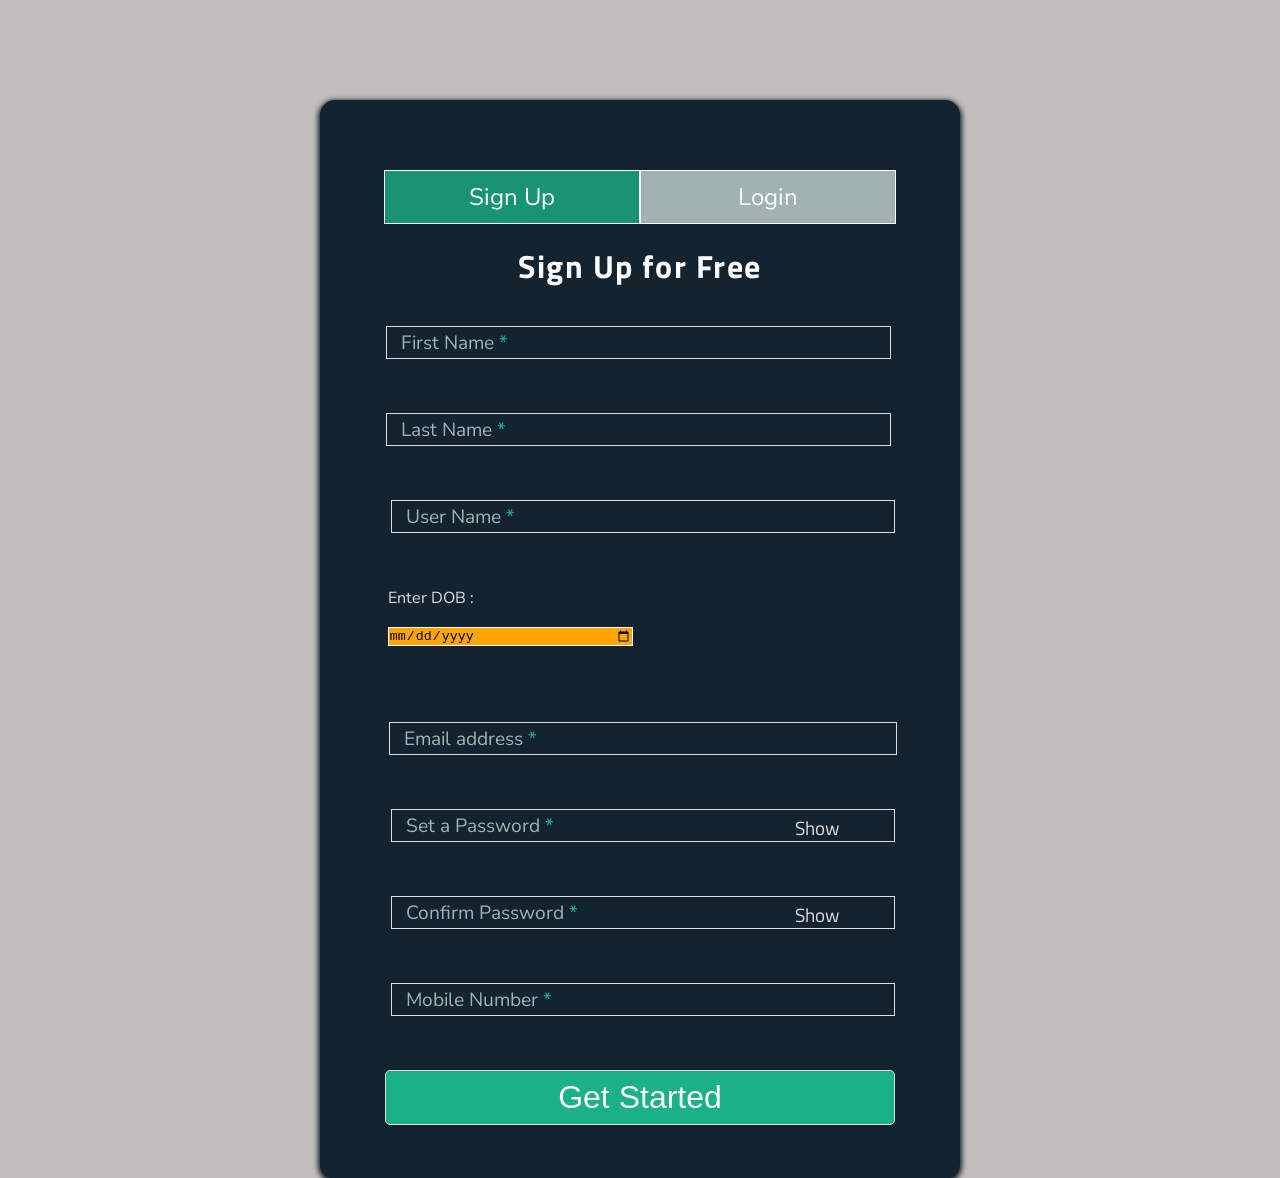
<file: signup/index.html>
<!DOCTYPE html>
<html lang="en">
<head>
    <meta charset="UTF-8">
    <meta name="viewport" content="width=device-width, initial-scale=1.0">
    <title>SignUP</title>
    <link rel="stylesheet" href="signup.css">
    <link href="https://fonts.googleapis.com/css2?family=Nunito+Sans&family=Titillium+Web&display=swap" rel="stylesheet">
    <link href="https://fonts.googleapis.com/css2?family=Ubuntu+Mono:wght@700&family=Ubuntu:ital@1&display=swap" rel="stylesheet">

</head>
<body>
     <div class="form">
        <form action="/" method="post" >
            <div class="first-row">
                <ul class="ul">
                    <li class="tab-active"> <a href="#signup" id="signupKey"> Sign Up</a> </li>
                    <li class='tab'> <a href="#login" id="loginKey"> Login</a> </li>
                </ul>
            </div>
            <div class="tab-content">
                <div id="signup">
                     <h1> Sign Up for Free </h1>
                    <div class="flname">
                            <div class="field-wrap" id="fname">
                                <label for="fName" class="label1">
                                    First Name <span id="passTick4">&#10004;</span> <span class='req'>*</span>
                                </label>
                                <input type="text" name="fName" class="fname inputSelector1"  required autocomplete="off">
                            </div>

                            <div class="firstNameDetails" id="div1">
                                <p class="hide">Hooray</p>
                                <span class="firstNameDetails1"> &#10004; </span>  <p class="fnameP1">First Name must be UpperCase letter</p>
                            </div>

                            <div class="field-wrap" id="lname">
                                <label for="lName" class="label2">
                                    Last Name  <span id="passTick5">&#10004;</span> <span class="req">*</span>
                                </label>
                             
                                <input type="text" name="lName" class="lname inputSelector2"  required autocomplete="off">
                            </div>

                            <div class="lastNameDetails">
                                <P class="hide1">Good</P>
                                <span class="lastNameDetails1"> &#10004; </span>  <p class="lnamep1">Last Name must be UpperCase letter</p>
                            </div>
                    </div>
                    <div class="field-wrap sec">
                        <label for="username" class="label8" >
                           User Name <span id="passTick3">&#10004;</span> <span class="req">*</span>
                        </label>
                       
                        <input type="text" name="username" class="inputSelector8" id="user"   required autocomplete="off">
                   </div>
                   <div class="userCond">
                    <P class="hide2">Good</P>
                    <span class="userCond1"> &#10004; </span>  <p class="userP1">User Name must be four characters</p>
                    <br>
                    <span class="userCond2"> &#10004; </span>  <p class="userP2"> User Name cannot be null</p>
                    <br>
                    <span class="userCond3"> &#10004; </span>  <p class="userP3"> User Name must not contain number</p>
                    <br> 
                    <span class="userCond4"> &#10004; </span>  <p class="userP4"> User Name must not contain symbol</p>
                    <br>
                    <span class="userCond5"> &#10004; </span>  <p class="userP5"> User Name should be written in lowerCase letters</p>
                    <br> <br>
                     <p class="userP5"></p> Remember : All characters must be in Lowercase <br> 
                     if it is not, automatically convert into lowerCase</p>
                    <br>
       
                    <p class="userP6">Hint : Please note your User Name Separately. <br> <br> For login, username is a important credential </p>
                   </div>

                <div class="field-wrap manage ">
                   <p class="manageP"> Enter DOB : </p> 
                    <div class="date">
                        <input type="date" id="date" required>
                         <div class="date1">
                              <p class="dateP"> your age is </p>
                        </div>
                    </div>
                     
               </div>

                    <div class="field-wrap sec">
                         <label for=" EmailAddress" class="label3" >
                            Email address <span id="passTick6">&#10004;</span> <span class="req">*</span>
                         </label>
                       
                         <input type="text" name=" EmailAddress " class="inputSelector3" id="email"   required autocomplete="off">
                    </div>

                    <div class="EmailAddressDetails">
                        <P class="hide3">Good</P>
                        <span class="EmailAddressDetails1"> &#10004; </span>  <p class="emailP">email address must have '@' </p>
                         <br>
                        <span class="EmailAddressDetails2"> &#10004; </span>  <p class="emailP1">email address should be written in lowerCase </p>
                         <br>
                         <span class="EmailAddressDetails3"> &#10004; </span>  <p class="emailP2">email address cannot be null </p>
                    </div>

                    <div class="field-wrap sec">
                         <label for="setPass" class="label4">
                           
                                Set a Password <span id="passTick1">&#10004;</span> <span class="req">*</span>
                           </label>
                          
                          <label id='show1'>Show</label>
                            <input type="password" name="setPass" class="inputSelector4" id="set1" required autocomplete="off" >
                        
                         
                    </div>
                    
                    <div class="create">
                        <P class="hide4">Good</P>
                        <span class="create1"> &#10004; </span>  <p class="p1">password must be 8 characters or more</p>
                       <br>
                       <span class="create7"> &#10004; </span>  <p class="p7">password cannot be FirstName or userName</p>
                       <br>
                        <span class="create2"> &#10004; </span>   <p class="p2">password can not be null or undefined or no value</p>
                       <br>
                        <span class="create3"> &#10004; </span>   <p class="p3"> password must contain atleast one lowerCase letters and one upperCase  letters</p>
                       <br>
                        <span class="create4"> &#10004; </span>   <p class="p4">password must contain numbers</p>
                       <br>
                        <span class="create5"> &#10004; </span>   <p class="p5"> password must contain symbol</p>
                    </div>

                    <div class="field-wrap sec">
                        <label for="confirmPass" class="label5">
                           Confirm Password <span id="passTick2">&#10004;</span> <span class="req">*</span>
                        </label>
                      
                        <label id='show2'>Show</label>
                         <input type="password" name="confirmPass" class="inputSelector5" id="set2" required autocomplete="off" >
                   </div>

                   <div class="confirm">
                    <P class="hide5">Good</P>
                    <span class="create6"> &#10004; </span>  <p class="p6">password must be same as Set Password</p>
                   </div>
                    

                    <div class="field-wrap sec">
                        <label for=" mobilenumber" class="label9" >
                           Mobile Number<span id="passTick7">&#10004;</span> <span class="req">*</span>
                        </label>
                      
                        <input type="text" name=" mobilenumber " class="inputSelector9" id="mobile"   required autocomplete="off">
                   </div>
                   <div class="field-wrap">
                    <input type="button" value="Get Started" id="button">
               </div>
            </div>
             <div id="login">
                 <h1>Welcome Back!</h1>
                 
                 <div class="field-wrap sec">
                     <label for="emailAddress" class="label6">
                         Email Address <span class="req">*</span>
                     </label>
                     <input type="text" name="emailAddress" class="inputSelector6" required autocomplete="off">
                 </div>
                 <div class="field-wrap sec">
                     <label for="password" class="label7">
                         Password  <span class="req">*</span>
                     </label>
                     <label id='show3'>Show</label>
                     <input type="password" name="password" class="inputSelector7" id="logPass" >
                 </div>

                 <div class="loginConfirm">
                    
                     <p class="loginp6">Either username or password is incorrect</p>
                </div>

                <p class="forgot">
                    <a href="#" class="forgotPassword">forgot Password?</a>
                </p>

                 <div class="field-wrap">
                     <input type="button" value="Get Started" id="logButton">
                     <a href="welcome.html" id="newPage"> welcome</a>
                 </div>
             </div>

             <div id="forgot">
                <div class="field-wrap ">
                    <p class="forgotP">Are you forgot your password?
                        <br> <br> <br> please enter your email address 
                    </p>
                    <label for="emailAddress" class="labelforgot">
                        Email Address 
                    </label>

                    <input type="text" name="emailAddress" class="inputforgot" required autocomplete="off" >

                    <p class="check">Check before submit</p>

                    <input type="checkbox" class="checkbox">

                     <p class="checkRobot"> click checkbox</p> 

                     <input type="text" class="verify"> <span class="verify1"> &#10004; </span>

                    <input type="submit" value="submit" class="submit">
                </div>
             </div>
            </div>
        </form>
    </div>

    <script src="signup.js"></script>
</body>
</html>
</file>
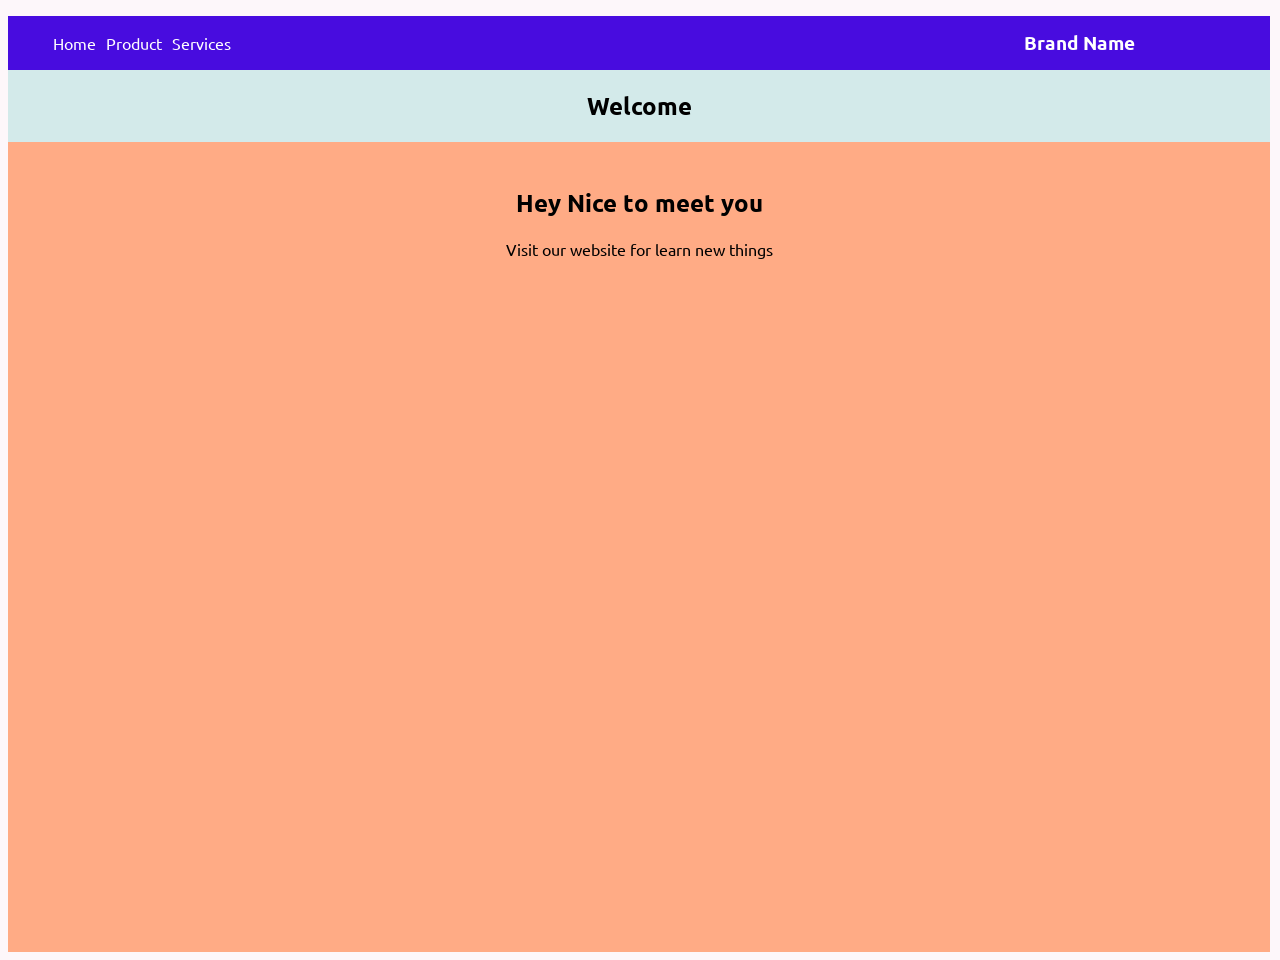
<file: welcome.html>
<!DOCTYPE html>
<html lang="en">
<head>
    <meta charset="UTF-8">
    <meta name="viewport" content="width=device-width, initial-scale=1.0">
    <title>Welcome Page</title>
    <link rel="stylesheet" href="welcome.css">
    <link href="https://fonts.googleapis.com/css2?family=Ubuntu:wght@500&display=swap" rel="stylesheet">
</head>
<body>
   <nav>
           
            <ol>
                <h3 class="brand"> Brand Name</h3>
                <li  class="navOl"> <a href="#"> Home </a>  </li>
                <li  class="navOl"> <a href="#"> Product </a> </li>
                <li  class="navOl"> <a href="#"> Services </a> </li>
                
                <div class="menu-icon">
                    <div id="one"> </div>
                    <div id="two"></div>
                    <div id="three"></div>
                </div>
            </ol>
                
     
       <main>
           <h1>Welcome</h1> 
        </main>
        <div class="content">
            <h1> Hey Nice to meet you</h1>
            <p>Visit our website for learn new things</p>
        </div>
   </nav>
   
   <div class="secOl">
    <ol id="secOl">
        <li> <a href="#"> Home </a>  </li>
        <li> <a href="#"> Product </a> </li>
        <li> <a href="#"> Services </a> </li>
        
    </ol>
</div>

  <script src="welcome.js"></script>
</body>
</html>
</file>
<file: signup/signup.css>
*, *::before, *::after {
  margin: 0;
  padding: 0;
}

body {
  background-color: #c1bdba;
  text-align: center;
}

form {
  z-index: -2;
  font-family: "Nunito Sans", sans-serif;
  background-color: #13232f;
  width: 50%;
  height: -webkit-max-content;
  height: -moz-max-content;
  height: max-content;
  text-align: center;
  margin: auto;
  margin-top: 100px;
  padding-top: 70px;
  border-radius: 15px;
  -webkit-box-shadow: 0 2px 5px 2px #13232f;
          box-shadow: 0 2px 5px 2px #13232f;
}

form .first-row {
  position: relative;
  left: 10%;
  margin-bottom: 2vh;
  width: 80%;
}

form .ul {
  display: -webkit-box;
  display: -ms-flexbox;
  display: flex;
  -webkit-box-orient: horizontal;
  -webkit-box-direction: normal;
      -ms-flex-direction: row;
          flex-direction: row;
}

form .tab-active {
  background-color: rgba(26, 177, 136, 0.8);
  width: 100%;
}

form .tab {
  background-color: #a0b3b0;
  width: 100%;
}

form #loginKey {
  outline: none;
}

form li {
  list-style-type: none;
  height: 3%;
  text-align: center;
  border: 1px solid #ffffff;
  padding: 10px;
  cursor: pointer;
  -webkit-transition: .5s ease-in-out;
  transition: .5s ease-in-out;
}

form li:hover {
  background-color: #1ab188;
  border-color: #1ab188;
}

form li a {
  text-decoration: none;
  color: #ffffff;
  font-size: 1.5rem;
}

form li a:hover {
  color: #ffffff;
}

form #signup {
  width: 95%;
  margin: auto;
}

form #signup h1 {
  color: #ffffff;
  font-family: "Titillium Web", sans-serif;
  letter-spacing: 1.56px;
  margin-bottom: 4vh;
}

form #signup .flname {
  width: 100%;
  margin: auto;
  -webkit-transition: .5s ease-in-out;
  transition: .5s ease-in-out;
}

form #signup .flname #fname {
  position: relative;
  width: 80%;
  left: 8.3%;
}

form #signup .flname #lname {
  position: relative;
  left: 8.3%;
  width: 80%;
}

form #signup .flname .fname {
  width: 100%;
  height: 5%;
  padding: 8px;
  outline: none;
}

form #signup .flname .lname {
  width: 100%;
  height: 5%;
  padding: 8px;
  outline: none;
}

form #signup .sec {
  width: 100%;
  position: relative;
  left: 0.5%;
}

form #signup .sec #email {
  width: 80.5%;
  height: 4%;
  padding: 8px;
}

form #signup label {
  position: absolute;
  -webkit-transform: translate(15px, 15%);
          transform: translate(15px, 15%);
  font-size: 120%;
  color: #a0b3b0;
  pointer-events: none;
}

form #signup .active {
  position: absolute;
  -webkit-transform: translateY(-33px);
          transform: translateY(-33px);
  -webkit-transition: all 0.5s ease;
  transition: all 0.5s ease;
}

form #signup .active .req {
  opacity: 0;
}

form #signup .activeClass {
  color: #ddd;
  opacity: 0.9;
  filter: alpha(opacity=50);
  -moz-opacity: 0.5;
}

form #signup #show1, form #signup #show2 {
  color: #ddd;
  position: absolute;
  -webkit-transform: translateY(15%);
          transform: translateY(15%);
  left: 75%;
  pointer-events: visible;
  cursor: pointer;
  font-family: "Titillium Web", sans-serif;
}

form #signup #set1, form #signup #set2, form #signup #user, form #signup #mobile {
  width: 80%;
  height: 7%;
  padding: 8px;
}

form #signup .create, form #signup .confirm {
  color: #ffffff;
  text-align: left;
  width: 95%;
  position: relative;
  left: 10%;
  padding-bottom: 20px;
  margin-bottom: 30px;
  display: none;
}

form #signup .create p, form #signup .confirm p {
  margin-left: 15px;
}

form #signup #passTick1, form #signup #passTick2, form #signup #passTick3, form #signup #passTick4, form #signup #passTick5, form #signup #passTick6, form #signup #passTick7 {
  display: none;
}

form #signup .p1, form #signup .p2, form #signup .p3, form #signup .p4, form #signup .p5, form #signup .p6, form #signup .p7, form #signup .userP1, form #signup .userP2, form #signup .userP3, form #signup .userP4, form #signup .userP5, form #signup .fnameP1, form #signup .lnamep1, form #signup .emailP, form #signup .emailP1, form #signup .emailP2 {
  display: inline;
}

form #signup .userCond, form #signup .firstNameDetails, form #signup .lastNameDetails, form #signup .EmailAddressDetails {
  color: #ffffff;
  text-align: left;
  width: 95%;
  position: relative;
  left: 10%;
  padding-bottom: 20px;
  margin-bottom: 30px;
  display: none;
}

form #signup .userP5 {
  margin-top: 10px;
}

form #signup .create1, form #signup .create2, form #signup .create3, form #signup .create4, form #signup .create5, form #signup .create7 {
  color: red;
}

form #signup input {
  background-color: #13232f;
  border: 1px solid #ddd;
  margin-bottom: 6vh;
  color: #ffffff;
  outline: none;
}

form #signup input:focus {
  border-color: #1ab188;
}

form #signup .manage {
  text-align: left;
}

form #signup .manage .manageP {
  left: 8.5%;
  position: relative;
  color: #ddd;
  margin-bottom: 15px;
}

form #signup .date {
  text-align: left;
  margin-bottom: 10%;
}

form #signup input[type=date] {
  position: relative;
  left: 8.5%;
  width: 40%;
  background-color: orange;
  color: black;
  border: 1px solid white;
  margin-bottom: 2.5%;
}

form #signup .date1 {
  left: 8.5%;
  width: 80%;
  position: relative;
  color: #ffffff;
  margin-bottom: 4.5%;
  display: none;
}

form #signup .date1 p {
  background-color: orange;
  border-radius: 5px;
}

form #signup #button {
  width: 84%;
  height: 5%;
  padding: 8px;
  background-color: #1ab188;
  color: #ffffff;
  font-size: 200%;
  border-radius: 5px;
  cursor: pointer;
  outline: none;
  -webkit-transition: all 0.5s ease-in-out;
  transition: all 0.5s ease-in-out;
}

form #signup #button:hover {
  background-color: rgba(26, 177, 136, 0.8);
  color: #ffffff;
}

form #signup .req {
  color: #1ab188;
  -webkit-transform: rotate(55deg);
          transform: rotate(55deg);
}

form #login {
  width: 75%;
  position: relative;
  top: 43.5%;
  left: 4%;
  display: none;
}

form #login h1 {
  margin-left: 22%;
  color: #ffffff;
  font-family: "Titillium Web", sans-serif;
  letter-spacing: 1.56px;
  margin-bottom: 4vh;
}

form #login label {
  position: absolute;
  -webkit-transform: translate(30px, 90%);
          transform: translate(30px, 90%);
  color: #a0b3b0;
  font-size: 120%;
  pointer-events: none;
}

form #login .active {
  position: absolute;
  -webkit-transform: translateX(20px) translateY(-13px);
          transform: translateX(20px) translateY(-13px);
  -webkit-transition: all 0.5s ease;
  transition: all 0.5s ease;
}

form #login .active .req {
  opacity: 0;
}

form #login .activeClass {
  color: #ddd;
  opacity: 0.9;
  filter: alpha(opacity=50);
  -moz-opacity: 0.5;
}

form #login .loginConfirm {
  color: #ffffff;
  margin-left: 11.5%;
  width: 100%;
  color: red;
  display: none;
}

form #login input {
  background-color: #13232f;
  border: 1px solid #ddd;
  outline: none;
  width: 100%;
  padding: 10px;
  margin: 20px;
  color: #ffffff;
}

form #login input:focus {
  border-color: #1ab188;
}

form #login #show3 {
  color: #ddd;
  position: absolute;
  -webkit-transform: translateY(70%);
          transform: translateY(70%);
  left: 95%;
  pointer-events: visible;
  cursor: pointer;
  font-family: "Titillium Web", sans-serif;
}

form #login .sec {
  position: relative;
  left: 5%;
}

form #login #logButton {
  background-color: #1ab188;
  width: 80%;
  color: #ffffff;
  border-radius: 5px;
  height: 5%;
  position: relative;
  left: 10%;
  font-size: 200%;
  -webkit-transition: all 0.5s ease-in-out;
  transition: all 0.5s ease-in-out;
  cursor: pointer;
}

form #login #logButton:hover {
  background-color: rgba(26, 177, 136, 0.8);
}

form #login .forgot {
  float: right;
}

form #login .forgot a {
  text-decoration: none;
  color: #1ab188;
}

form #login #newPage {
  display: none;
}

form #forgot {
  width: 100%;
  height: -webkit-max-content;
  height: -moz-max-content;
  height: max-content;
  position: relative;
  left: 18%;
  display: none;
  text-align: left;
}

form #forgot .forgotP {
  color: #ffffff;
  position: relative;
  margin-bottom: 10px;
  padding-top: 20px;
}

form #forgot .check {
  color: #ffffff;
  position: relative;
  margin-bottom: 5px;
}

form #forgot .checkbox {
  position: relative;
  left: -25%;
  margin-top: 10px;
  display: inline-block;
}

form #forgot .checkRobot {
  position: relative;
  border: 1px solid #ddd;
  width: 40%;
  left: 10%;
  margin-top: -7.65%;
  height: 8.5%;
  color: #ffffff;
  margin-bottom: 10%;
  text-align: center;
}

form #forgot .verify {
  position: relative;
  width: 35%;
  height: 8.5%;
  left: 10%;
  border: 1px solid white;
  margin-bottom: 10%;
  margin-right: 10%;
  display: none;
}

form #forgot .verify1 {
  position: absolute;
  color: lime;
  margin-top: -17%;
  margin-left: 53%;
  display: none;
}

form #forgot input {
  padding: 10px;
  width: 60%;
  margin-right: 30px;
  background-color: #13232f;
  border: 1px solid #ddd;
  color: #ffffff;
  font-size: 1rem;
  margin-bottom: 5%;
}

form #forgot .submit {
  margin-left: 4.5%;
  width: 50%;
  border-radius: 5px;
  background-color: orange;
  font-size: 2rem;
}

form #forgot label {
  position: absolute;
  -webkit-transform: translate(30px, 7%);
          transform: translate(30px, 7%);
  color: #a0b3b0;
  font-size: 120%;
  pointer-events: none;
}

form #forgot .active {
  display: none;
}

@media all and (max-width: 800px) {
  #signup h1 {
    font-size: 1.25rem;
  }
  #login {
    text-align: center;
  }
  #login h1 {
    margin-left: 22%;
    font-size: 1.25rem;
  }
}

@media all and (max-width: 600px) {
  form {
    width: 75%;
  }
  form .ul {
    display: -webkit-box;
    display: -ms-flexbox;
    display: flex;
    -webkit-box-orient: vertical;
    -webkit-box-direction: normal;
        -ms-flex-direction: column;
            flex-direction: column;
  }
  form li {
    width: 100%;
  }
  form .first-row {
    left: 8%;
  }
}

@media all and (max-width: 390px) {
  form {
    width: 85%;
  }
}
/*# sourceMappingURL=signup.css.map */
</file>
<file: welcome.css>
*, *::before, *::after {
  -webkit-box-sizing: border-box;
          box-sizing: border-box;
}

body {
  width: 100%;
  background-color: #FDF7FA;
  font-family: "Ubuntu", sans-serif;
}

nav {
  width: 98.6%;
  background-color: #D3EAEA;
  margin-bottom: 0;
}

nav .brand {
  color: #fff;
  position: absolute;
  left: 80%;
}

nav ol {
  display: -webkit-box;
  display: -ms-flexbox;
  display: flex;
  -webkit-box-orient: horizontal;
  -webkit-box-direction: normal;
      -ms-flex-direction: row;
          flex-direction: row;
  background-color: #480cdf;
  height: 6vh;
  -webkit-box-align: center;
      -ms-flex-align: center;
          align-items: center;
}

nav li {
  list-style-type: none;
  padding: 5px;
}

nav li a {
  text-decoration: none;
  color: white;
}

nav .menu-icon {
  position: absolute;
  left: 5%;
  cursor: pointer;
  display: none;
  -webkit-transition: all 500ms ease-in-out;
  transition: all 500ms ease-in-out;
  border: 1px solid white;
  border-radius: 3px;
  width: 30px;
  height: 25px;
}

nav #one, nav #two, nav #three {
  width: 17px;
  height: 2px;
  background-color: #fff;
  margin-top: 1.5px;
  -webkit-transform: translateX(30%) translateY(250%);
          transform: translateX(30%) translateY(250%);
}

nav #three {
  margin-top: 2.7px;
}

nav main {
  margin-top: 0;
  width: 100%;
  height: -webkit-max-content;
  height: -moz-max-content;
  height: max-content;
  background-color: #D3EAEA;
  border-top: none;
  border-bottom-color: #FDF7FA;
  text-align: center;
}

nav .content {
  text-align: center;
  width: 100%;
  height: 90vh;
  background-color: #FFAB85;
}

nav .content h1 {
  padding-top: 5vh;
  color: #000;
}

.secOl {
  position: absolute;
  left: 10%;
  width: 30%;
  height: 30%;
  background-color: #480cdf;
  -webkit-transform: translateX(-250%) translateY(-105vh);
          transform: translateX(-250%) translateY(-105vh);
  -webkit-transition: all 1s ease-in-out;
  transition: all 1s ease-in-out;
}

.secOl #secOl {
  display: -webkit-box;
  display: -ms-flexbox;
  display: flex;
  -webkit-box-orient: vertical;
  -webkit-box-direction: normal;
      -ms-flex-direction: column;
          flex-direction: column;
  height: -webkit-max-content;
  height: -moz-max-content;
  height: max-content;
  -webkit-box-pack: center;
      -ms-flex-pack: center;
          justify-content: center;
  width: 100%;
  height: 100%;
}

.secOl #secOl li {
  text-align: center;
  padding: 15px;
  position: relative;
  left: -25%;
  width: 100%;
  list-style-type: none;
}

.secOl #secOl li a {
  color: #fff;
  text-decoration: none;
}

.sidebar {
  -webkit-transform: translateX(-30%) translateY(-106.125vh);
          transform: translateX(-30%) translateY(-106.125vh);
}

.oneiconOpen {
  -webkit-animation: openTop 1s ease-in-out;
          animation: openTop 1s ease-in-out;
  -webkit-animation-fill-mode: forwards;
          animation-fill-mode: forwards;
}

.twoiconOpen {
  -webkit-animation: openMid 20ms ease-in-out;
          animation: openMid 20ms ease-in-out;
  -webkit-animation-fill-mode: forwards;
          animation-fill-mode: forwards;
}

.threeiconOpen {
  -webkit-animation: openBtm 1s ease-in-out;
          animation: openBtm 1s ease-in-out;
  -webkit-animation-fill-mode: forwards;
          animation-fill-mode: forwards;
}

.oneiconClose {
  -webkit-animation: closeTop 500ms ease-in-out;
          animation: closeTop 500ms ease-in-out;
}

.twoiconClose {
  -webkit-animation: closeMid 500ms ease-in-out;
          animation: closeMid 500ms ease-in-out;
}

.threeiconClose {
  -webkit-animation: closeBtm 500ms ease-in-out;
          animation: closeBtm 500ms ease-in-out;
}

@-webkit-keyframes openTop {
  from {
    -webkit-transform: rotate(0deg);
            transform: rotate(0deg);
  }
  50% {
    -webkit-transform: rotate(30deg) translateX(5px) translateY(3px);
            transform: rotate(30deg) translateX(5px) translateY(3px);
  }
  100% {
    -webkit-transform: rotate(45deg) translateX(5px) translateY(5px);
            transform: rotate(45deg) translateX(5px) translateY(5px);
  }
}

@keyframes openTop {
  from {
    -webkit-transform: rotate(0deg);
            transform: rotate(0deg);
  }
  50% {
    -webkit-transform: rotate(30deg) translateX(5px) translateY(3px);
            transform: rotate(30deg) translateX(5px) translateY(3px);
  }
  100% {
    -webkit-transform: rotate(45deg) translateX(5px) translateY(5px);
            transform: rotate(45deg) translateX(5px) translateY(5px);
  }
}

@-webkit-keyframes openMid {
  from {
    -webkit-transform: translateX(-150%);
            transform: translateX(-150%);
  }
  50% {
    -webkit-transform: translateX(-350%);
            transform: translateX(-350%);
  }
  100% {
    -webkit-transform: translateX(-800%);
            transform: translateX(-800%);
  }
}

@keyframes openMid {
  from {
    -webkit-transform: translateX(-150%);
            transform: translateX(-150%);
  }
  50% {
    -webkit-transform: translateX(-350%);
            transform: translateX(-350%);
  }
  100% {
    -webkit-transform: translateX(-800%);
            transform: translateX(-800%);
  }
}

@-webkit-keyframes openBtm {
  from {
    -webkit-transform: rotate(0deg);
            transform: rotate(0deg);
  }
  50% {
    -webkit-transform: rotate(90deg);
            transform: rotate(90deg);
  }
  100% {
    -webkit-transform: rotate(135deg);
            transform: rotate(135deg);
  }
}

@keyframes openBtm {
  from {
    -webkit-transform: rotate(0deg);
            transform: rotate(0deg);
  }
  50% {
    -webkit-transform: rotate(90deg);
            transform: rotate(90deg);
  }
  100% {
    -webkit-transform: rotate(135deg);
            transform: rotate(135deg);
  }
}

@-webkit-keyframes closeTop {
  from {
    -webkit-transform: rotate(45deg);
            transform: rotate(45deg);
  }
  50% {
    -webkit-transform: rotate(30deg) translateX(3px) translateY(3);
            transform: rotate(30deg) translateX(3px) translateY(3);
  }
  100% {
    -webkit-transform: rotate(0deg) translateX(0px) translateY(0px);
            transform: rotate(0deg) translateX(0px) translateY(0px);
  }
}

@keyframes closeTop {
  from {
    -webkit-transform: rotate(45deg);
            transform: rotate(45deg);
  }
  50% {
    -webkit-transform: rotate(30deg) translateX(3px) translateY(3);
            transform: rotate(30deg) translateX(3px) translateY(3);
  }
  100% {
    -webkit-transform: rotate(0deg) translateX(0px) translateY(0px);
            transform: rotate(0deg) translateX(0px) translateY(0px);
  }
}

@-webkit-keyframes closeMid {
  from {
    -webkit-transform: translateX(-500%);
            transform: translateX(-500%);
  }
  100% {
    -webkit-transform: translateX(0);
            transform: translateX(0);
  }
}

@keyframes closeMid {
  from {
    -webkit-transform: translateX(-500%);
            transform: translateX(-500%);
  }
  100% {
    -webkit-transform: translateX(0);
            transform: translateX(0);
  }
}

@-webkit-keyframes closeBtm {
  from {
    -webkit-transform: rotate(135deg);
            transform: rotate(135deg);
  }
  50% {
    -webkit-transform: rotate(90deg);
            transform: rotate(90deg);
  }
  100% {
    -webkit-transform: rotate(0deg);
            transform: rotate(0deg);
  }
}

@keyframes closeBtm {
  from {
    -webkit-transform: rotate(135deg);
            transform: rotate(135deg);
  }
  50% {
    -webkit-transform: rotate(90deg);
            transform: rotate(90deg);
  }
  100% {
    -webkit-transform: rotate(0deg);
            transform: rotate(0deg);
  }
}

@media all and (min-width: 767px) {
  .secOl {
    display: none;
  }
}

@media all and (max-width: 767px) {
  nav ol li {
    display: none;
  }
  nav .menu-icon {
    display: block;
    z-index: 1;
  }
  nav .brand {
    position: absolute;
    left: 65%;
  }
  .navOl {
    display: none;
  }
}
/*# sourceMappingURL=welcome.css.map */
</file>
